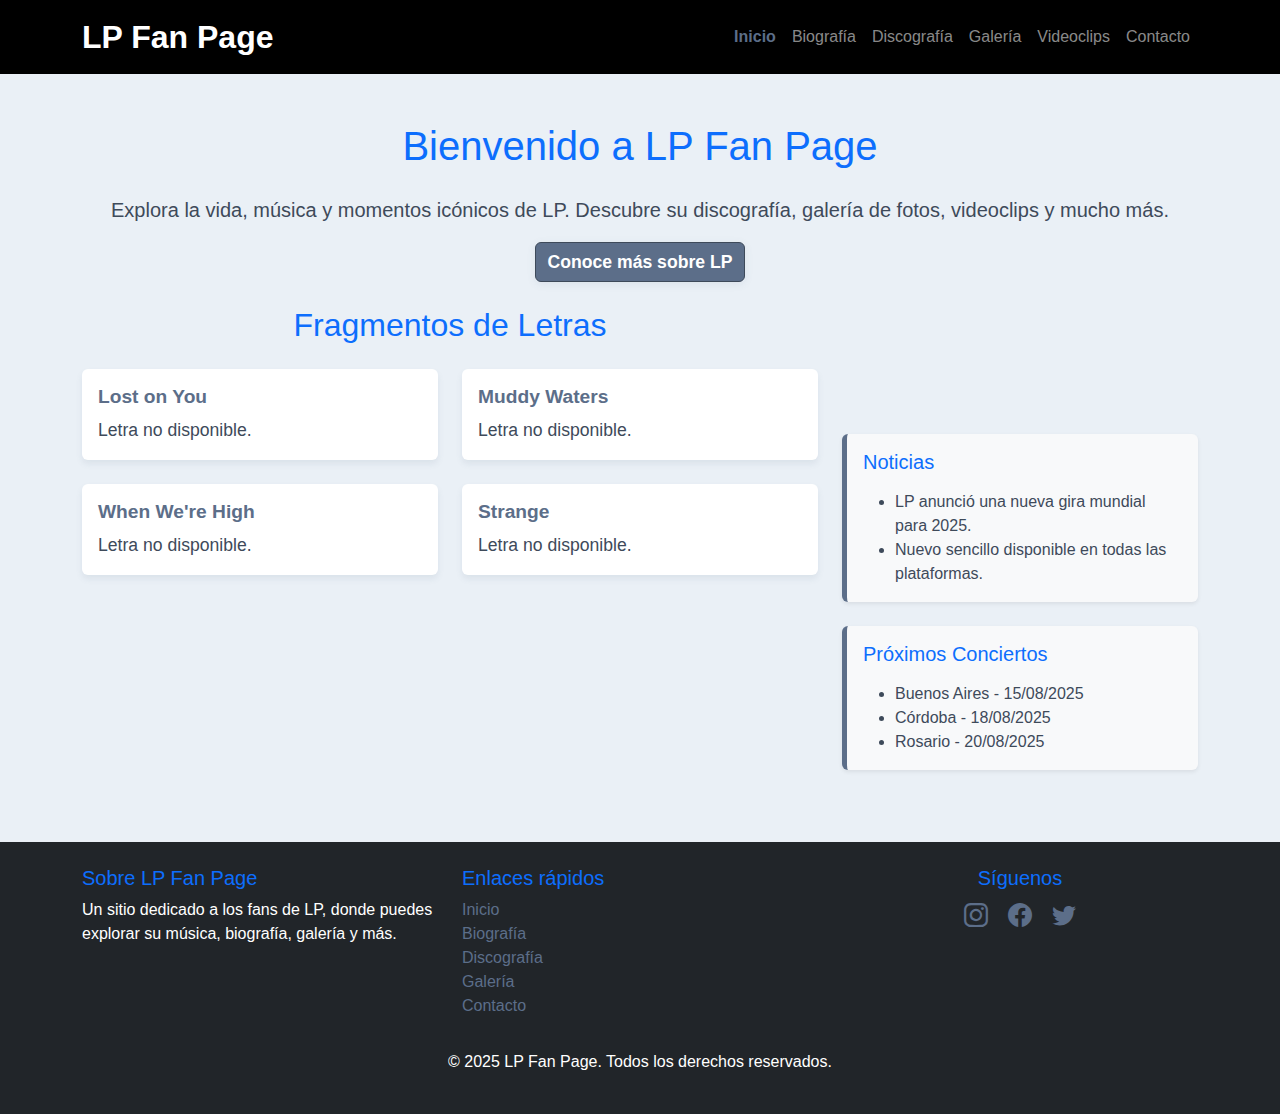
<file: index.html>
<!DOCTYPE html>
<html lang="es">
<head>
  <meta charset="UTF-8" />
  <meta name="viewport" content="width=device-width, initial-scale=1" />
  <title>Inicio - LP Fan Page</title>
      <link rel="icon" href="img/mic.ico/microphone.png" type="image/x-icon" />

  <!-- Bootstrap CSS -->
  <link href="https://cdn.jsdelivr.net/npm/bootstrap@5.3.0/dist/css/bootstrap.min.css" rel="stylesheet" />
  <!-- Bootstrap Icons -->
  <link href="https://cdn.jsdelivr.net/npm/bootstrap-icons/font/bootstrap-icons.css" rel="stylesheet" />
  <!-- Estilos personalizados -->
  <link href="css/estilos.css" rel="stylesheet" />
 
</head>
<body>
  <!-- navbar: menú de navegación -->
  <nav class="navbar navbar-expand-lg navbar-dark bg-dark">
    <div class="container">
      <a class="navbar-brand" href="index.html">LP Fan Page</a>
      <button class="navbar-toggler" type="button" data-bs-toggle="collapse" data-bs-target="#navbarNav">
        <span class="navbar-toggler-icon"></span>
      </button>
      <div class="collapse navbar-collapse" id="navbarNav">
        <ul class="navbar-nav ms-auto">
          <li class="nav-item"><a class="nav-link active" href="index.html">Inicio</a></li>
          <li class="nav-item"><a class="nav-link" href="biografia.html">Biografía</a></li>
          <li class="nav-item"><a class="nav-link" href="discografia.html">Discografía</a></li>
          <li class="nav-item"><a class="nav-link" href="galeria.html">Galería</a></li>
          <li class="nav-item"><a class="nav-link" href="api.html">Videoclips</a></li>
          <li class="nav-item"><a class="nav-link" href="contacto.html">Contacto</a></li>
        </ul>
      </div>
    </div>
  </nav>

  <!-- contenido principal -->
  <main class="container my-5">
    <!-- Bloque centrado con título, subtítulo y botón -->
    <div class="row">
      <div class="col-12">
        <div class="text-center mb-4">
          <h1 class="mb-4 text-primary">Bienvenido a LP Fan Page</h1>
          <p class="lead">Explora la vida, música y momentos icónicos de LP. Descubre su discografía, galería de fotos, videoclips y mucho más.</p>
          <a href="biografia.html" class="btn btn-primary" style="max-width: 250px;">Conoce más sobre LP</a>
        </div>
      </div>
    </div>
    <div class="row">
      <!-- Fragmentos de Letras -->
      <div class="col-lg-8 mb-4">
        <section>
          <h2 class="text-center mb-4 text-primary">Fragmentos de Letras</h2>
          <div id="lyrics-list" class="row row-cols-1 row-cols-md-2 g-4">
            <!-- aca se mostrarán los fragmentos de letras -->
          </div>
        </section>
      </div>
      <!-- Noticias y Próximos Conciertos más abajo en desktop -->
      <div class="col-lg-4 mb-4" style="margin-top: 8rem;">
        <div class="d-flex flex-column gap-4">
          <!-- Noticias -->
          <section class="mb-0 p-3 bg-light rounded shadow-sm" style="border-left: 5px solid var(--lp-color);">
            <h2 class="h5 mb-3 text-primary">Noticias</h2>
            <ul class="mb-0">
              <li>LP anunció una nueva gira mundial para 2025.</li>
              <li>Nuevo sencillo disponible en todas las plataformas.</li>
            </ul>
          </section>
          <!-- Próximos Conciertos -->
          <section class="mb-0 p-3 bg-light rounded shadow-sm" style="border-left: 5px solid var(--lp-color);">
            <h2 class="h5 mb-3 text-primary">Próximos Conciertos</h2>
            <ul class="mb-0">
              <li>Buenos Aires - 15/08/2025</li>
              <li>Córdoba - 18/08/2025</li>
              <li>Rosario - 20/08/2025</li>
            </ul>
          </section>
        </div>
      </div>
    </div>
  </main>

  <!-- footer: pie de página -->
  <footer class="bg-dark text-white py-4">
    <div class="container">
      <div class="row">
        <!-- sección de información sobre el sitio -->
        <div class="col-md-4">
          <h5 class="text-primary">Sobre LP Fan Page</h5>
          <p>Un sitio dedicado a los fans de LP, donde puedes explorar su música, biografía, galería y más.</p>
        </div>
        <!-- sección de enlaces rápidos -->
        <div class="col-md-4">
          <h5 class="text-primary">Enlaces rápidos</h5>
          <ul class="list-unstyled">
            <li><a href="index.html" class="text-primary text-decoration-none">Inicio</a></li>
            <li><a href="biografia.html" class="text-primary text-decoration-none">Biografía</a></li>
            <li><a href="discografia.html" class="text-primary text-decoration-none">Discografía</a></li>
            <li><a href="galeria.html" class="text-primary text-decoration-none">Galería</a></li>
            <li><a href="contacto.html" class="text-primary text-decoration-none">Contacto</a></li>
          </ul>
        </div>
        <!-- sección de redes sociales -->
        <div class="col-md-4 text-center">
          <h5 class="text-primary">Síguenos</h5>
          <a href="https://www.instagram.com/iamlpofficial/" target="_blank" class="text-lp me-3">
            <i class="bi bi-instagram" style="font-size: 1.5rem;"></i>
          </a>
          <a href="https://www.facebook.com/iamLP/" target="_blank" class="text-lp me-3">
            <i class="bi bi-facebook" style="font-size: 1.5rem;"></i>
          </a>
          <a href="https://twitter.com/iamlp" target="_blank" class="text-lp">
            <i class="bi bi-twitter" style="font-size: 1.5rem;"></i>
          </a>
        </div>
      </div>
      <!-- mensaje de derechos reservados -->
      <div class="text-center mt-3">
        <p>&copy; 2025 LP Fan Page. Todos los derechos reservados.</p>
      </div>
    </div>
  </footer>


  
  <!-- script para cargar letras -->
  <script>
  async function cargarLetras() {
    const canciones = [
      { artista: "LP", cancion: "Lost on You" },
      { artista: "LP", cancion: "Muddy Waters" },
      { artista: "LP", cancion: "When We're High" },
      { artista: "LP", cancion: "Strange" }
    ];
    const lyricsList = document.getElementById('lyrics-list');
    lyricsList.innerHTML = "";

    for (const item of canciones) {
      try {
        const res = await fetch(`https://api.lyrics.ovh/v1/${encodeURIComponent(item.artista)}/${encodeURIComponent(item.cancion)}`);
        const data = await res.json();
        let letra = data.lyrics
          ? data.lyrics.split('\n').slice(0, 4).join('<br>')
          : "Letra no disponible.";
        const card = document.createElement('div');
        card.classList.add('col');
        card.innerHTML = `
          <div class="card h-100">
            <div class="card-body">
              <h5 class="card-title">${item.cancion}</h5>
              <p class="card-text">${letra}</p>
            </div>
          </div>
        `;
        lyricsList.appendChild(card);
      } catch (e) {
        const card = document.createElement('div');
        card.classList.add('col');
        card.innerHTML = `
          <div class="card h-100">
            <div class="card-body">
              <h5 class="card-title">${item.cancion}</h5>
              <p class="card-text">Letra no disponible.</p>
            </div>
          </div>
        `;
        lyricsList.appendChild(card);
      }
    }
  }
  window.onload = cargarLetras;
  </script>
  <!-- Bootstrap JS -->
  <script src="https://cdn.jsdelivr.net/npm/bootstrap@5.3.0/dist/js/bootstrap.bundle.min.js"></script>
</body>
</html>
</file>
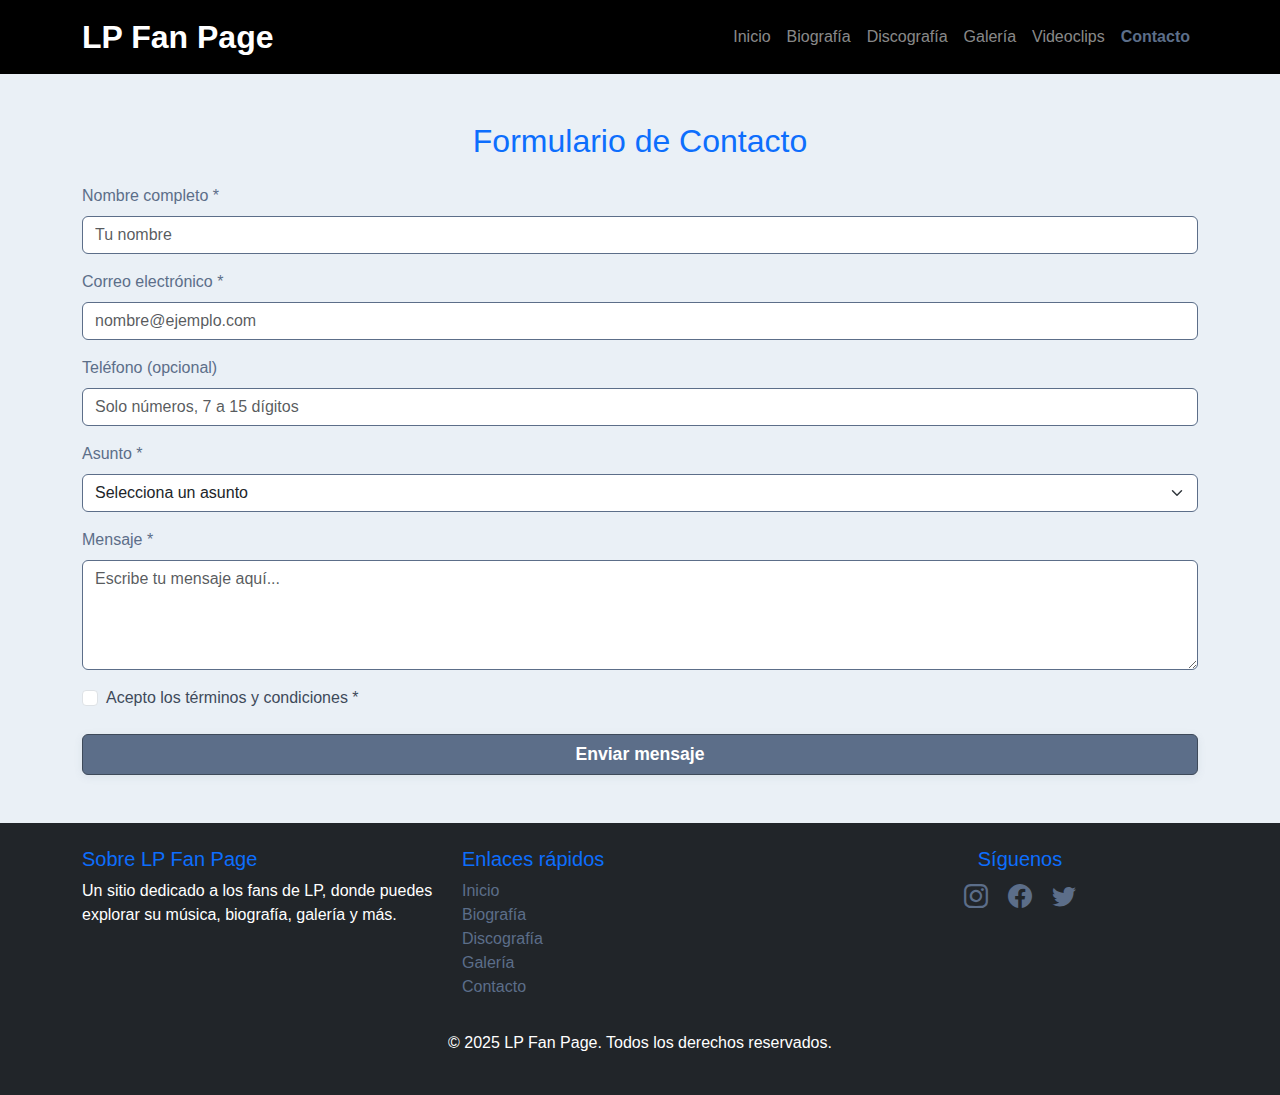
<file: contacto.html>
<!DOCTYPE html>
<html lang="es">
<head>
  <meta charset="UTF-8" />
  <meta name="viewport" content="width=device-width, initial-scale=1" />
  <title>Contacto - LP Fan Page</title>
      <link rel="icon" href="img/mic.ico/microphone.png" type="image/x-icon" />

  <!-- enlace a bootstrap para estilos prediseñados -->
  <link href="https://cdn.jsdelivr.net/npm/bootstrap@5.3.0/dist/css/bootstrap.min.css" rel="stylesheet" />
  <!-- enlace al archivo de estilos personalizados -->
  <link href="css/estilos.css" rel="stylesheet" />
  <link href="https://cdn.jsdelivr.net/npm/bootstrap-icons/font/bootstrap-icons.css" rel="stylesheet" />
  
</head>
<body>
  <!-- navbar: menú de navegación -->
  <header>
    <nav class="navbar navbar-expand-lg navbar-dark" style="background-color: #000000;">
      <div class="container">
        <!-- título del sitio -->
        <a class="navbar-brand" href="index.html">LP Fan Page</a>
        <!-- botón para desplegar el menú en dispositivos móviles -->
        <button class="navbar-toggler" type="button" data-bs-toggle="collapse" data-bs-target="#navbarNav">
          <span class="navbar-toggler-icon"></span>
        </button>
        <!-- enlaces del menú -->
        <div class="collapse navbar-collapse" id="navbarNav">
          <ul class="navbar-nav ms-auto">
            <li class="nav-item"><a class="nav-link" href="index.html">Inicio</a></li>
            <li class="nav-item"><a class="nav-link" href="biografia.html">Biografía</a></li>
            <li class="nav-item"><a class="nav-link" href="discografia.html">Discografía</a></li>
            <li class="nav-item"><a class="nav-link" href="galeria.html">Galería</a></li>
            <li class="nav-item"><a class="nav-link" href="api.html">Videoclips</a></li>
            <li class="nav-item"><a class="nav-link active" href="contacto.html">Contacto</a></li>
          </ul>
        </div>
      </div>
    </nav>
  </header>

  <!-- contenido principal -->
  <main class="container my-5">
    <!-- título del formulario -->
    <h2 class="mb-4 text-center text-primary">Formulario de Contacto</h2>

    <!-- formulario de contacto -->
    <form id="form-contacto" novalidate>
      <!-- campo: nombre -->
      <div class="mb-3">
        <label for="nombre" class="form-label">Nombre completo *</label>
        <input type="text" class="form-control border-primary" id="nombre" placeholder="Tu nombre" required />
        <div class="invalid-feedback">Por favor, ingresa tu nombre completo.</div>
      </div>

      <!-- campo: correo electrónico -->
      <div class="mb-3">
        <label for="email" class="form-label">Correo electrónico *</label>
        <input type="email" class="form-control border-primary" id="email" placeholder="nombre@ejemplo.com" required />
        <div class="invalid-feedback">Por favor, ingresa un email válido.</div>
      </div>

      <!-- campo: teléfono -->
      <div class="mb-3">
        <label for="telefono" class="form-label">Teléfono (opcional)</label>
        <input type="tel" class="form-control border-primary" id="telefono" placeholder="Solo números, 7 a 15 dígitos" pattern="^\d{7,15}$" />
        <div class="invalid-feedback">Solo números entre 7 y 15 dígitos.</div>
      </div>

      <!-- campo: asunto -->
      <div class="mb-3">
        <label for="asunto" class="form-label">Asunto *</label>
        <select id="asunto" class="form-select border-primary" required>
          <option value="" selected disabled>Selecciona un asunto</option>
          <option value="reserva">Consulta</option>
          <option value="info">Información</option>
          <option value="sugerencia">Sugerencia</option>
          <option value="reclamo">Reclamo</option>
          <option value="colaboracion">Colaboración</option>
          <option value="otro">Otro</option>
        </select>
        <div class="invalid-feedback">Debes seleccionar un asunto.</div>
      </div>

      <!-- campo: mensaje -->
      <div class="mb-3">
        <label for="mensaje" class="form-label">Mensaje *</label>
        <textarea id="mensaje" class="form-control border-primary" rows="4" placeholder="Escribe tu mensaje aquí..." required></textarea>
        <div class="invalid-feedback">Por favor, escribe tu mensaje.</div>
      </div>

      <!-- campo: términos y condiciones -->
      <div class="form-check mb-4">
        <input class="form-check-input" type="checkbox" id="terminos" required />
        <label class="form-check-label" for="terminos">Acepto los términos y condiciones *</label>
        <div class="invalid-feedback">Debes aceptar los términos para continuar.</div>
      </div>

      <!-- botón de envío -->
      <button type="submit" class="btn btn-primary w-100">Enviar mensaje</button>
    </form>
  </main>

  <!-- footer: pie de página -->
  <footer class="bg-dark text-white py-4">
    <div class="container">
      <div class="row">
        <!-- sección de información sobre el sitio -->
        <div class="col-md-4">
          <h5 class="text-primary">Sobre LP Fan Page</h5>
          <p>Un sitio dedicado a los fans de LP, donde puedes explorar su música, biografía, galería y más.</p>
        </div>
        <!-- sección de enlaces rápidos -->
        <div class="col-md-4">
          <h5 class="text-primary">Enlaces rápidos</h5>
          <ul class="list-unstyled">
            <li><a href="index.html" class="text-primary text-decoration-none">Inicio</a></li>
            <li><a href="biografia.html" class="text-primary text-decoration-none">Biografía</a></li>
            <li><a href="discografia.html" class="text-primary text-decoration-none">Discografía</a></li>
            <li><a href="galeria.html" class="text-primary text-decoration-none">Galería</a></li>
            <li><a href="contacto.html" class="text-primary text-decoration-none">Contacto</a></li>
          </ul>
        </div>
        <!-- sección de redes sociales -->
        <div class="col-md-4 text-center">
          <h5 class="text-primary">Síguenos</h5>
          <a href="https://www.instagram.com/iamlpofficial/" target="_blank" class="text-lp me-3">
            <i class="bi bi-instagram" style="font-size: 1.5rem;"></i>
          </a>
          <a href="https://www.facebook.com/iamLP/" target="_blank" class="text-lp me-3">
            <i class="bi bi-facebook" style="font-size: 1.5rem;"></i>
          </a>
          <a href="https://twitter.com/iamlp" target="_blank" class="text-lp">
            <i class="bi bi-twitter" style="font-size: 1.5rem;"></i>
          </a>
        </div>
      </div>
      <!-- mensaje de derechos reservados -->
      <div class="text-center mt-3">
        <p>&copy; 2025 LP Fan Page. Todos los derechos reservados.</p>
      </div>
    </div>
  </footer>

  <!-- enlace al script de bootstrap -->
  <script src="https://cdn.jsdelivr.net/npm/bootstrap@5.3.0/dist/js/bootstrap.bundle.min.js"></script>
  <!-- enlace al archivo de validaciones -->
  <script src="js/validaciones.js"></script>
</body>
</html>
</file>
<file: css/estilos.css>
/* color principal de la fanpage */
:root {
    --lp-color: #5c6e89; /* azul grisáceo principal */
    --lp-color-sec: #3e4a5a; /* tono más oscuro para detalles */
    --lp-color-soft: #eaf0f6; /* fondo suave para secciones claras */
}

/* fuente y fondo general del sitio */
body {
    font-family: 'Segoe UI', Tahoma, Geneva, Verdana, sans-serif;
    background-color: var(--lp-color-soft); /* fondo suave */
    color: var(--lp-color-sec); /* texto general en tono oscuro */
    margin: 0;
    padding: 0;
}

/* header con fondo suave */
header {
    background-color: #e3e4e8;
}

header h1 {
    font-size: 1.5rem;
    color: var(--lp-color-sec);
}

/* navbar siempre negro, marca blanca y links destacados en color lp */
.navbar {
    background-color: #000 !important;
}

.navbar-brand {
    font-size: 2rem;
    font-family: 'Lucida Sans', 'Lucida Sans Regular', 'Lucida Grande', 'Lucida Sans Unicode', Geneva, Verdana, sans-serif;
    font-weight: bold;
    color: #fff !important;
    transition: color 0.3s;
}

.navbar-brand:hover {
    color: var(--lp-color) !important;
}

.nav-link.active,
.nav-link:focus,
.nav-link:hover {
    color: var(--lp-color) !important;
    font-weight: 600;
}

/* todos los títulos en color lp */
main h1,
main h2,
main h3,
main h4,
main h5 {
    color: var(--lp-color);
    margin-bottom: 20px;
}

/* párrafos más legibles */
main p {
    font-size: 1.1rem;
    line-height: 1.6;
    color: var(--lp-color-sec);
}

/* tarjetas con sombra y efecto al pasar el mouse */
.card {
    border: none;
    box-shadow: 0 4px 6px rgba(92,110,137,0.10);
    transition: transform 0.3s, box-shadow 0.3s;
    background-color: #fff;
}

.card:hover {
    transform: scale(1.05);
    box-shadow: 0 6px 12px rgba(92,110,137,0.18);
}

.card-title {
    font-size: 1.2rem;
    font-weight: bold;
    color: var(--lp-color);
}

.card-img-top {
    border-radius: 5px;
    border: 2px solid var(--lp-color-soft);
}

/* botones principales en color lp */
.btn-primary,
.btn-primary:focus,
.btn-primary:active,
.btn-primary:hover {
    background-color: var(--lp-color) !important;
    border-color: var(--lp-color-sec) !important;
    color: #fff !important;
    font-weight: 600;
    font-size: 1.1rem;
    transition: background-color 0.3s;
    box-shadow: 0 2px 8px rgba(92,110,137,0.10);
}

.btn-primary:hover {
    background-color: var(--lp-color-sec) !important;
}

/* etiquetas de formulario en color lp */
.form-label {
    color: var(--lp-color) !important;
}

/* bordes y foco de inputs en color lp */
.form-control:focus,
.form-select:focus {
    border-color: var(--lp-color) !important;
    box-shadow: 0 0 0 0.2rem rgba(92,110,137,.18) !important;
}

.border-primary {
    border-color: var(--lp-color) !important;
}

/* mensajes de error en formularios */
.invalid-feedback {
    font-size: 0.9rem;
    color: #e57373;
}

/* label de checkbox y radio más legible */
.form-check-label {
    font-weight: 500;
    color: var(--lp-color-sec);
}

/* checkbox marcados en color lp */
.form-check-input:checked {
    background-color: var(--lp-color) !important;
    border-color: var(--lp-color) !important;
}

/* enlaces destacados en color lp y efecto al pasar el mouse */
a.text-primary,
a.text-primary:visited,
a.text-primary:focus,
a.text-primary:hover {
    color: var(--lp-color) !important;
    text-decoration: none;
    transition: color 0.3s, transform 0.3s;
}

a.text-primary:hover {
    color: var(--lp-color-sec) !important;
    transform: scale(1.05);
}

/* footer oscuro, textos claros y links en color lp */
footer {
    background-color: #1a1a1a;
    color: #ddd;
    padding: 20px 0;
}

footer h5 {
    color: var(--lp-color);
}

footer a {
    color: var(--lp-color) !important;
    text-decoration: none;
    transition: color 0.3s, transform 0.3s;
}

footer a:hover {
    color: #fff !important;
    transform: scale(1.1);
}

/* imágenes del carrusel con borde redondeado y sombra */
.carousel-item img {
    object-fit: cover;
    height: 450px;
    border-radius: 10px;
    box-shadow: 0 4px 6px rgba(92,110,137,0.10);
    border: 2px solid var(--lp-color-soft);
}

/* borde izquierdo personalizado para secciones */
.lp-border {
    border-left: 5px solid var(--lp-color) !important;
}

/* íconos de redes sociales en color lp */
.text-lp {
    color: var(--lp-color) !important;
}

/* ajustes para pantallas chicas */
@media (max-width: 768px) {
    header h1 {
        font-size: 1.2rem;
    }
    main h2 {
        font-size: 1.5rem;
    }
    .carousel-item img {
        height: 250px;
    }
}
.sin-hover .card:hover,
.sin-hover .card:focus,
.sin-hover .card:active {
  box-shadow: none !important;
  transform: none !important;
}
</file>
